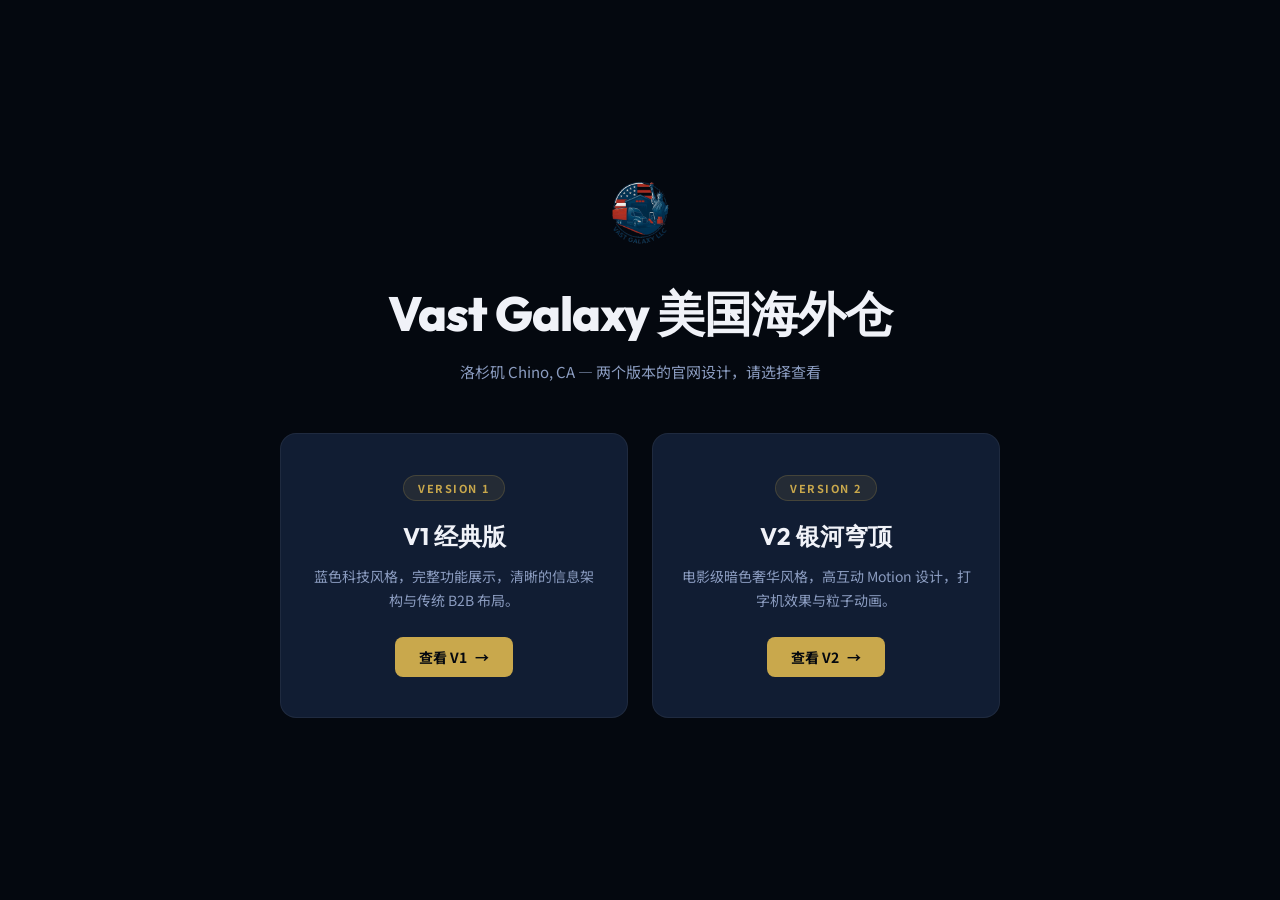
<file: index.html>
<!DOCTYPE html>
<html lang="zh-CN">
<head>
  <meta charset="UTF-8">
  <meta name="viewport" content="width=device-width, initial-scale=1.0">
  <title>Vast Galaxy | 美国海外仓 - 版本选择</title>
  <link href="https://fonts.googleapis.com/css2?family=Outfit:wght@400;600;700;800&family=Noto+Sans+SC:wght@400;500;600;700&display=swap" rel="stylesheet">
  <style>
    *, *::before, *::after { box-sizing: border-box; margin: 0; padding: 0; }
    html, body { height: 100%; }
    body {
      font-family: 'Noto Sans SC', sans-serif;
      background: #04080F;
      color: #F0F2F8;
      display: flex;
      align-items: center;
      justify-content: center;
      min-height: 100vh;
      padding: 24px;
    }
    .wrap {
      text-align: center;
      max-width: 720px;
    }
    .logo {
      height: 64px;
      margin-bottom: 32px;
    }
    h1 {
      font-family: 'Outfit', sans-serif;
      font-size: clamp(28px, 5vw, 48px);
      font-weight: 800;
      margin-bottom: 12px;
      letter-spacing: -1px;
    }
    .sub {
      color: #8B9CC0;
      font-size: 15px;
      margin-bottom: 48px;
      line-height: 1.7;
    }
    .cards {
      display: grid;
      grid-template-columns: 1fr 1fr;
      gap: 24px;
    }
    @media (max-width: 560px) {
      .cards { grid-template-columns: 1fr; }
    }
    .card {
      display: block;
      background: #111D33;
      border: 1px solid rgba(255,255,255,0.06);
      border-radius: 16px;
      padding: 40px 28px;
      text-decoration: none;
      color: inherit;
      transition: all 0.3s cubic-bezier(0.16, 1, 0.3, 1);
      position: relative;
      overflow: hidden;
    }
    .card:hover {
      transform: translateY(-6px);
      border-color: rgba(201,168,76,0.3);
      box-shadow: 0 16px 48px rgba(201,168,76,0.1);
    }
    .card::before {
      content: '';
      position: absolute;
      top: -1px;
      left: 0;
      width: 100%;
      height: 3px;
      background: linear-gradient(90deg, transparent, #C9A84C, transparent);
      opacity: 0;
      transition: opacity 0.3s;
    }
    .card:hover::before { opacity: 1; }
    .badge {
      display: inline-block;
      background: rgba(201,168,76,0.1);
      border: 1px solid rgba(201,168,76,0.2);
      color: #C9A84C;
      font-size: 11px;
      font-weight: 700;
      padding: 4px 14px;
      border-radius: 100px;
      letter-spacing: 1.5px;
      text-transform: uppercase;
      margin-bottom: 20px;
    }
    .card h2 {
      font-family: 'Outfit', sans-serif;
      font-size: 24px;
      font-weight: 700;
      margin-bottom: 12px;
    }
    .card p {
      font-size: 14px;
      color: #8B9CC0;
      line-height: 1.7;
      margin-bottom: 24px;
    }
    .btn {
      display: inline-flex;
      align-items: center;
      gap: 8px;
      background: #C9A84C;
      color: #04080F;
      font-weight: 700;
      font-size: 14px;
      padding: 10px 24px;
      border-radius: 8px;
      transition: all 0.3s;
    }
    .card:hover .btn {
      background: #E4C76B;
      box-shadow: 0 4px 20px rgba(201,168,76,0.25);
    }
  </style>
</head>
<body>
  <div class="wrap">
    <img src="public/vast logo.png" alt="Vast Galaxy" class="logo">
    <h1>Vast Galaxy 美国海外仓</h1>
    <p class="sub">洛杉矶 Chino, CA — 两个版本的官网设计，请选择查看</p>
    <div class="cards">
      <a href="v1/" class="card">
        <span class="badge">Version 1</span>
        <h2>V1 经典版</h2>
        <p>蓝色科技风格，完整功能展示，清晰的信息架构与传统 B2B 布局。</p>
        <span class="btn">查看 V1 <span>&rarr;</span></span>
      </a>
      <a href="v2/" class="card">
        <span class="badge">Version 2</span>
        <h2>V2 银河穹顶</h2>
        <p>电影级暗色奢华风格，高互动 Motion 设计，打字机效果与粒子动画。</p>
        <span class="btn">查看 V2 <span>&rarr;</span></span>
      </a>
    </div>
  </div>
</body>
</html>
</file>
